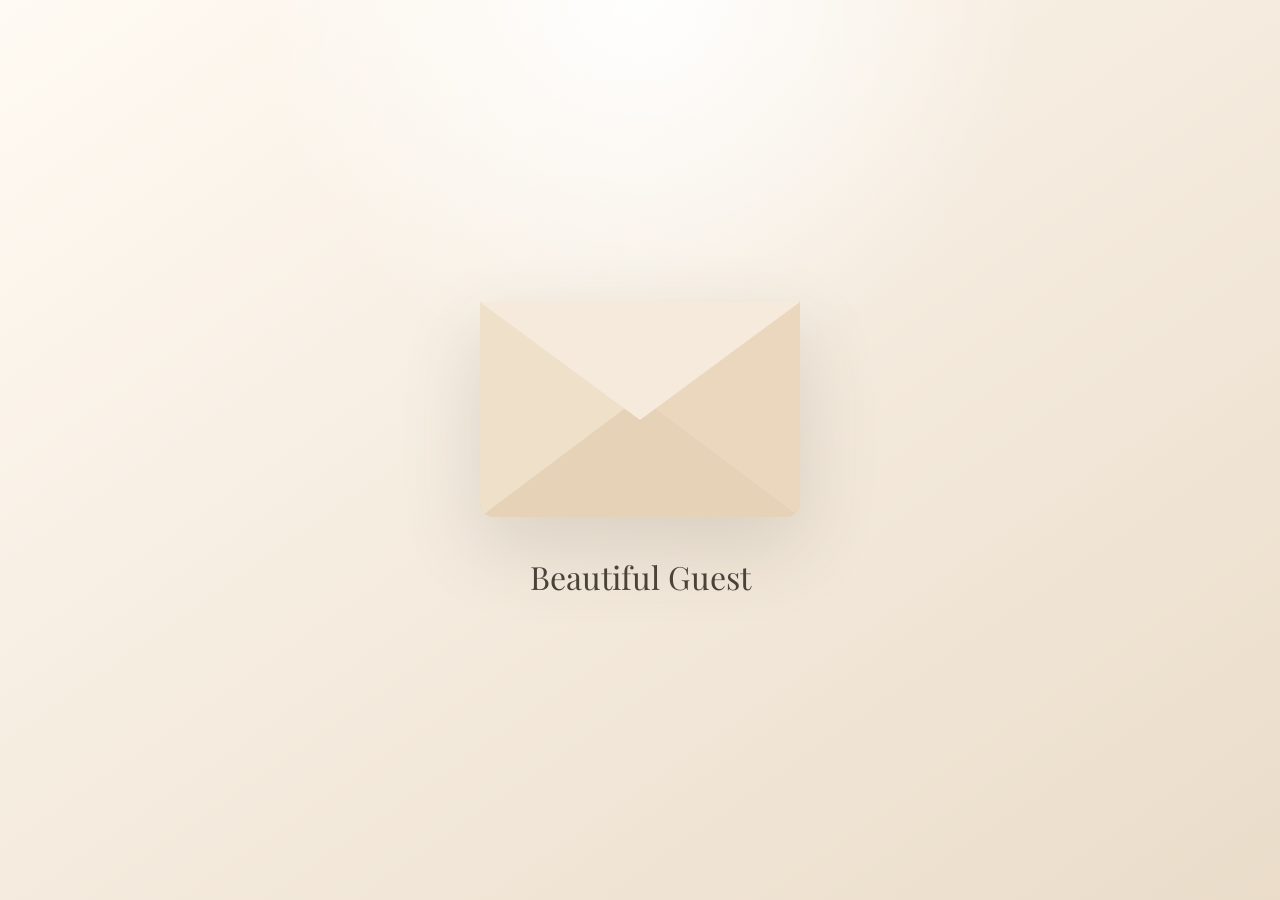
<file: index.html>
<!DOCTYPE html>
<html lang="en">
<head>
  <meta charset="UTF-8" />
  <meta name="viewport" content="width=device-width, initial-scale=1.0" />
  <title>Wedding Invitation</title>
  <link rel="stylesheet" href="style.css" />

  <link href="https://fonts.googleapis.com/css2?family=Great+Vibes&family=Playfair+Display:wght@400;500;600&family=Montserrat:wght@300;400;500&display=swap" rel="stylesheet">
</head>
<body>

  <!-- ENVELOPE -->
  <section id="envelopeScreen" class="envelope-screen">
    <div class="envelope-wrapper" id="openEnvelope">
      <div class="closed-envelope">
        <div class="envelope-back"></div>
        <div class="envelope-letter">
          <p></p>
        </div>
        <div class="envelope-left"></div>
        <div class="envelope-right"></div>
        <div class="envelope-bottom"></div>
        <div class="envelope-flap"></div>
      </div>

      <p class="for-text"></p>
      <h2 id="guestPreview">...</h2>
    </div>
  </section>
  <!-- INVITATION -->
  <main id="invitationPage" class="hidden invitation-background">
    <div class="invitation-card">
	  <!-- TOP HERO PHOTO -->
		<section class="top-hero">
  			<img src="couple-photo.png" alt="Ryan and Tamarah">
	   </section>
      <!-- INTRO -->
        <section class="intro">
  			<p class="top-text">Thursday February 25th 2027</p>

  			<h1>Ryan Christopher Yeager</h1>

  			<p class="and">&</p>

  			<h1>Tamarah Badin Arenas</h1>

  			<div class="intro-spacing"></div>

  				<p class="top-text">
    			We would love to celebrate this special moment together with you.<br>
    			Kindly respond through the RSVP section at the end of this invitation.
  				</p>
	   </section>
		  
	  </section>
      <!-- COLOR PALETTE -->
      <section id="palette" class="invitation-section reveal">
        <p class="section-label">Dresscode Palette</p>
        <h2>Formal / Long Dress</h2>

        <div class="palette-lines">
            <div class="palette-row">
      			<span style="background:#cfdabe"></span>
      			<span style="background:#9aaa7e"></span>
      			<span style="background:#6f7f55"></span>
      			<span style="background:#3f4a32"></span>
    		</div>
    		
    	   <div class="palette-row">
				<span style="background:#c7d1c2"></span>
				<span style="background:#aebaa8"></span>
				<span style="background:#96a58f"></span>
				<span style="background:#7f8f79"></span> <!-- deeper sage (not too dark) -->
		   </div>
    	   <div class="palette-row">
      			<span style="background:#f3e7d6"></span>
      			<span style="background:#dfc8a9"></span>
      			<span style="background:#c5a77d"></span>
      			<span style="background:#a8895e"></span>
    	  </div>
		  <div class="palette-row">
      			<span style="background:#d6bfa4"></span>
      			<span style="background:#b28d6b"></span>
      			<span style="background:#825d41"></span>
      			<span style="background:#4b3324"></span>
    	   </div>
		   <div class="palette-row">
				<span style="background:#7a4a4a"></span>
				<span style="background:#694040"></span>
				<span style="background:#573434"></span>
				<span style="background:#452828"></span>
    	   </div>		
        </div>
		<div class="palette-message">
 		 	<p class="palette-note">
   			 	Black suit / dress or attire inspired by the color palette above are encouraged.
  			</p>
		</div>
      </section>

      <!-- SCHEDULE -->
      <section id="itinerary" class="invitation-section reveal">
        <p class="section-label">Schedule</p>
        <h2>The Evening</h2>
        <div class="schedule">
		  <div><strong>4:30 PM</strong><span>Doors Open</span></div>
          <div><strong>5:00 PM</strong><span>Ceremony Inside</span></div>
          <div><strong>5:30 PM</strong><span>Cocktail Hour Outside</span></div>
          <div><strong>6:30 PM</strong><span>Dinner Inside</span></div>
         <!-- <div><strong>10:00 PM</strong><span>Exit</span></div> -->
        </div>
      </section>

		
      <section id="venue" class="invitation-section reveal">
        <p class="section-label">Location</p>
        <h2>IRON MANOR</h2>

        <p class="soft-copy">
          13570 Forest Ln<br>
          Montgomery, Texas, 77356
        </p>

        <a href="https://maps.app.goo.gl/RCodrwhY5zis7H6h9" target="_blank" class="invitation-button">View Map</a>
      </section>

	
<section id="accommodations" class="invitation-section reveal">
    <p class="section-label">Accommodations</p>
    <h2>Traveling From Far Away?</h2>

    <p class="soft-copy">
        We created a guest travel guide for you!
    </p>

    <a href="#" id="travelPageLink" class="invitation-button">
  		View Travel Guide
	</a>
</section>

<!-- REGISTRY -->
<section id="registry" class="invitation-section reveal">
  <p class="section-label">With Love</p>
  <h2>Registry</h2>

  <p class="soft-copy">
    Your presence is our greatest gift. If you would like to bless us further, these are our gift options.
  </p>

  <!-- TOGGLE BUTTON -->
  <button type="button"  class="invitation-button registry-toggle" id="registryToggle">
    View Gift Options
  </button>

  <!-- HIDDEN CONTENT -->
  <div class="registry-cubes hidden" id="registryContent">

    <div class="registry-cube">
      <h3>Deposit</h3>

      <a href="https://www.zola.com/wedding/tamandryan/registry"
         target="_blank"
         class="invitation-button">
         Zola Registry
      </a>
    </div>

    <div class="registry-cube">
      <h3>Cash</h3>

      <p>
        Cash gifts may be given in person on the wedding day.
      </p>
    </div>

    <div class="registry-cube">
      <h3>Zelle</h3>

      <img src="qr.png" alt="Zelle QR Code" class="zelle-qr">

      <p>
        Zelle gifts may be sent to:<br>
        <strong>+1 (936) 286-1213</strong>
      </p>
    </div>

  </div>
</section>
     <!-- countdown

	<section class="invitation-section reveal countdown-section">
  		<p class="section-label">Countdown</p>
  		<h2>Until Forever</h2>

  	 	<div class="countdown-line">
    		<div class="countdown-item">
      			<span id="days">00</span>
      			<p>Days</p>
    		</div>

    		<div class="countdown-item">
      			<span id="hours">00</span>
      			<p>Hours</p>
    		</div>

    		<div class="countdown-item">
      			<span id="minutes">00</span>
      			<p>Minutes</p>
    		</div>

    		<div class="countdown-item">
      			<span id="seconds">00</span>
      			<p>Seconds</p>
    		</div>
  	 	</div>
	</section>
		-->

      <!-- RSVP -->
  <section id="rsvp" class="invitation-section reveal rsvp-section">

  <!-- STATUS MESSAGE -->
  <div id="rsvpStatusDisplay" class="hidden"></div>

  <!-- NORMAL RSVP CONTENT -->
  <div id="rsvpFormContent">

    <p class="section-label">RSVP</p>
    <h2>Kindly Respond</h2>

    <div class="guest-name-box">
      <p id="guestName">...</p>
      <span id="guestLimitText">...</span>
    </div>

    <p class="soft-copy">
      We kindly ask that you send the RSVP once
    </p>

    <form id="rsvpForm" action="https://formspree.io/f/xojrdedq" method="POST">

      <input type="hidden" name="guestCode" id="guestCodeInput">
      <input type="hidden" name="mainGuest" id="mainGuestInput">
      <input type="hidden" name="extraGuests" id="extraGuestsInput">

      <label>Main Guest</label>
      <input type="text" id="nameInput" name="displayedMainGuest" readonly>

      <label>Will you attend?</label>
      <select id="attendance" name="attendance" required>
        <option value="">Select one</option>
        <option value="Yes">Yes</option>
        <option value="No">No</option>
      </select>

      <div id="yesOptions" class="hidden">

        <label>Confirming For</label>
        <select id="guestCount" name="guestCount"></select>

        <label>Main Guest Meal</label>
        <select id="meal" name="mainGuestMeal">
          <option value="">Select meal</option>
          <option value="Carnivore">Carnivore</option>
          <option value="Vegetarian">Vegetarian</option>
        </select>

        <div id="extraGuestsBox"></div>

      </div>

      <label>Notes</label>
      <textarea id="notes" name="notes" placeholder="Write anything here..."></textarea>

      <button type="submit">Send RSVP</button>

    </form>

  </div>

</section>
      <!--
       
      <section id="photos" class="invitation-section reveal">     PHOTO BAND
        <p class="section-label">A Little Glimpse</p>

        <div class="photo-band">
          <div class="photo-track">
            <img src="photo1.png">
            <img src="photo2.png">
            <img src="photo3.png">
            <img src="photo4.png">
            <img src="photo5.png">
            <img src="photo6.png">
            <img src="photo7.png">
            <img src="photo8.png">

            <img src="photo1.png">
            <img src="photo2.png">
            <img src="photo3.png">
            <img src="photo4.png">
            <img src="photo5.png">
            <img src="photo6.png">
            <img src="photo7.png">
            <img src="photo8.png">
          </div>
        </div>
      </section>
     -->
	</div>
  </main>

  <script src="script.js"></script>
</body>
</html>
</file>
<file: style.css>
:root {
  --white: #ffffff;
  --cream: #faf6ef;
  --beige: #efe3d1;
  --sand: #d8c4a6;
  --taupe: #9d8f78;
  --deep: #4b4438;
  --muted: #8c8170;
}

* {
  margin: 0;
  padding: 0;
  box-sizing: border-box;
}

html {
  scroll-behavior: smooth;
}

body {
  font-family: "Montserrat", sans-serif;
  background: var(--cream);
  color: var(--deep);
}

.hidden {
  display: none !important;
}

/* ENVELOPE SCREEN */

.envelope-screen {
  min-height: 100vh;
  background:
    radial-gradient(circle at top, rgba(255,255,255,0.95), transparent 35%),
    linear-gradient(145deg, #fffaf3, #eadcc9);
  display: flex;
  justify-content: center;
  align-items: center;
  padding: 30px;
}

.envelope-wrapper {
  text-align: center;
  cursor: pointer;
  animation: floatSoft 4s ease-in-out infinite;
}

@keyframes floatSoft {
  0%, 100% {
    transform: translateY(0);
  }

  50% {
    transform: translateY(-12px);
  }
}

.closed-envelope {
  width: 320px;
  height: 215px;
  position: relative;
  margin: 0 auto 38px;
}

.envelope-back {
  position: absolute;
  inset: 0;
  background: #f8efe3;
  border: 1px solid rgba(120,100,70,0.18);
  border-radius: 14px;
  box-shadow: 0 30px 80px rgba(75,68,56,0.16);
}

.envelope-letter {
  position: absolute;
  width: 230px;
  height: 125px;
  background: white;
  top: 35px;
  left: 45px;
  border-radius: 12px;
  border: 1px solid rgba(120,100,70,0.12);
  display: flex;
  justify-content: center;
  align-items: center;
  z-index: 2;
  transition: transform 0.7s ease;
}

.envelope-letter p {
  font-family: "Great Vibes", cursive;
  font-size: 2.2rem;
  color: var(--deep);
}

.envelope-left {
  position: absolute;
  bottom: 0;
  left: 0;
  border-top: 108px solid transparent;
  border-bottom: 108px solid transparent;
  border-left: 160px solid #efe0ca;
  z-index: 4;
  border-radius: 0 0 0 14px;
}

.envelope-right {
  position: absolute;
  bottom: 0;
  right: 0;
  border-top: 108px solid transparent;
  border-bottom: 108px solid transparent;
  border-right: 160px solid #ead7bd;
  z-index: 4;
  border-radius: 0 0 14px 0;
}

.envelope-bottom {
  position: absolute;
  bottom: 0;
  left: 0;
  border-left: 160px solid transparent;
  border-right: 160px solid transparent;
  border-bottom: 120px solid #e6d2b7;
  z-index: 5;
  border-radius: 0 0 14px 14px;
}

.envelope-flap {
  position: absolute;
  top: 0;
  left: 0;
  border-left: 160px solid transparent;
  border-right: 160px solid transparent;
  border-top: 118px solid #f5eadb;
  z-index: 6;
  transform-origin: top;
}

.for-text {
  text-transform: uppercase;
  letter-spacing: 4px;
  font-size: 0.75rem;
  color: var(--muted);
  margin-bottom: 10px;
}

#guestPreview {
  font-family: "Playfair Display", serif;
  font-weight: 400;
  font-size: 2rem;
}

/* INVITATION BACKGROUND */

.invitation-background {
  min-height: 100vh;
  background:
    radial-gradient(circle at 50% 0%, rgba(255,255,255,0.95), transparent 28%),
    linear-gradient(180deg, #fdf9f3, #eee2d1);
  padding: 20px 12px;
}

/* TINY TOP MENU */

.mini-nav {
  position: sticky;
  top: 0;
  z-index: 50;
  width: 100%;
  max-width: 760px;
  margin: 0 auto 10px;
  padding: 10px 12px;
  display: flex;
  justify-content: center;
  gap: 14px;
  flex-wrap: wrap;
  background: rgba(255, 250, 243, 0.82);
  backdrop-filter: blur(10px);
  border: 1px solid rgba(157,143,120,0.18);
  border-radius: 999px;
}

.mini-nav a {
  font-size: 0.63rem;
  letter-spacing: 1.6px;
  text-transform: uppercase;
  text-decoration: none;
  color: var(--taupe);
  font-family: "Montserrat", sans-serif;
}

.mini-nav a:hover {
  color: var(--deep);
}

/* MAIN CARD */

.invitation-card {
  max-width: 760px;
  margin: 0 auto;
  background: rgba(255,255,255,0.76);
  border: 1px solid rgba(157,143,120,0.22);
  border-radius: 42px;
  box-shadow: 0 40px 100px rgba(75,68,56,0.12);
  overflow: hidden;
  position: relative;
}

.invitation-card::before {
  content: "";
  position: absolute;
  inset: 18px;
  border: 1px solid rgba(157,143,120,0.22);
  border-radius: 32px;
  pointer-events: none;
}

.intro {
  min-height: auto;
  padding: 95px 30px 28px;
  text-align: center;
  display: flex;
  flex-direction: column;
  justify-content: center;
}

.top-text,
.invite-text {
  font-size: 0.85rem;
  letter-spacing: 2px;
  text-transform: uppercase;
  color: var(--muted);
  margin-bottom: 16px;
}

.intro h1 {
  font-family: "Cormorant Garamond", "Playfair Display", serif;
  font-weight: 300;
  font-style: italic;
  font-size: clamp(2.2rem, 5vw, 3.2rem);
  line-height: 1.2;
  letter-spacing: 1px;
  color: var(--deep);
}

.and {
  font-family: "Playfair Display", serif;
  font-size: 1.4rem;
  color: var(--taupe);
  margin: 10px 0;
}

.guest-name-box {
  width: min(460px, 100%);
  margin: 28px auto 8px;
  padding: 22px;
  border-radius: 28px;
  background: rgba(250,246,239,0.9);
  border: 1px solid rgba(157,143,120,0.2);
}

.guest-name-box p {
  font-family: "Great Vibes", cursive;
  font-size: 2rem;
  color: var(--taupe);
}

.guest-name-box h2 {
  font-family: "Playfair Display", serif;
  font-weight: 400;
  font-size: 2rem;
  margin: 5px 0 10px;
}

.guest-name-box span {
  color: var(--muted);
  font-size: 0.9rem;
}

.date {
  font-family: "Playfair Display", serif;
  font-size: 1.4rem;
  color: var(--deep);
  margin-top: 10px;
}

/* SECTIONS */

.divider-section {
  padding: 10px;
  display: flex;
  align-items: center;
  gap: 5px;
  text-align: center;
}

.divider-section span {
  height: 1px;
  flex: 1;
  background: rgba(157,143,120,0.35);
}

.divider-section p {
  font-family: "Playfair Display", serif;
  color: var(--muted);
  font-style: italic;
}

.invitation-section {
  padding: 95px 35px;
  text-align: center;
  position: relative;
  scroll-margin-top: 90px;
}

.section-label {
  text-transform: uppercase;
  letter-spacing: 4px;
  font-size: 0.7rem;
  color: var(--taupe);
  margin-bottom: 10px;
}

.invitation-section h2 {
  font-family: "Playfair Display", serif;
  font-weight: 400;
  font-size: clamp(2.1rem, 6vw, 3.6rem);
  margin-bottom: 10px;
}

.soft-copy {
  max-width: 520px;
  margin: 0 auto;
  color: var(--muted);
  line-height: 1.7;
}

/* COLOR PALETTE */

.palette {
  display: flex;
  justify-content: center;
  gap: 13px;
  margin-top: 22px;
  flex-wrap: wrap;
}

.palette div {
  width: 58px;
  height: 58px;
  border-radius: 50%;
  border: 1px solid rgba(75,68,56,0.1);
 /* box-shadow: 0 15px 35px rgba(75,68,56,0.08);*/
}

.palette-lines {
  margin-top: 22px;
  display: flex;
  flex-direction: column;
  gap: 12px;
  align-items: center;
}

.palette-row {
  display: flex;
  justify-content: center;
  gap: 12px;
  flex-wrap: nowrap;
}

.palette-row span {
  display: block;
  width: 52px;
  height: 52px;
  border-radius: 8px;
  border: 1px solid rgba(75,68,56,0.15);
  /*box-shadow: 0 12px 28px rgba(75,68,56,0.12);*/
  transition: 0.3s ease;
}

.palette-row span:hover {
  transform: scale(1.08);
}

/* SCHEDULE */

.schedule {
  max-width: 480px;
  margin: 18px auto 0;
}

.schedule div {
  display: flex;
  justify-content: space-between;
  gap: 20px;
  padding: 16px 0;
  border-bottom: 1px solid rgba(157,143,120,0.25);
}

.schedule strong {
  font-family: "Playfair Display", serif;
  font-weight: 400;
  color: var(--deep);
}

.schedule span {
  color: var(--muted);
}

/* BUTTONS */

.invitation-button,
button {
  display: inline-block;
  margin-top: 24px;
  padding: 14px 34px;
  border-radius: 999px;
  border: 1px solid rgba(157,143,120,0.5);
  background: transparent;
  color: var(--deep);
  text-decoration: none;
  font-family: "Montserrat", sans-serif;
  font-size: 0.85rem;
  letter-spacing: 1px;
  text-transform: uppercase;
  cursor: pointer;
  transition: 0.3s ease;
}

.invitation-button:hover,
button:hover {
  background: var(--deep);
  color: white;
}

/* RSVP */

form {
  max-width: 520px;
  margin: 24px auto 0;
  text-align: left;
}

label {
  display: block;
  margin: 16px 0 8px;
  font-size: 0.8rem;
  text-transform: uppercase;
  letter-spacing: 1.5px;
  color: var(--taupe);
}

input,
select {
  width: 100%;
  padding: 15px 16px;
  border-radius: 18px;
  border: 1px solid rgba(157,143,120,0.3);
  background: rgba(255,255,255,0.85);
  color: var(--deep);
  font-family: "Montserrat", sans-serif;
}

textarea {
  width: 100%;
  min-height: 120px;
  padding: 15px 16px;
  border-radius: 18px;
  border: 1px solid rgba(157,143,120,0.3);
  background: rgba(255,255,255,0.85);
  color: var(--deep);
  font-family: "Montserrat", sans-serif;
  resize: vertical;
}

button {
  width: 100%;
}

.extra-guest-title {
  margin-top: 20px;
  color: var(--muted);
  font-size: 0.9rem;
  line-height: 1.6;
}

/* SCROLL MAGIC */

.reveal {
  opacity: 0;
  transform: translateY(55px);
  transition: all 1s ease;
}

.reveal.active {
  opacity: 1;
  transform: translateY(0);
}

/* REGISTRY CUBES */

.registry-cubes {
  display: grid;
  grid-template-columns: repeat(3, 1fr);
  gap: 18px;
  margin-top: 28px;
}

.registry-cube {
  min-height: 160px;
  padding: 26px 18px;
  border-radius: 26px;
  background: rgba(255,255,255,0.65);
  border: 1px solid rgba(157,143,120,0.22);
  box-shadow: 0 20px 50px rgba(75,68,56,0.08);
  display: flex;
  flex-direction: column;
  justify-content: center;
}

.registry-cube h3 {
  font-family: "Playfair Display", serif;
  font-size: 1.6rem;
  font-weight: 400;
  color: var(--deep);
  margin-bottom: 12px;
}

.registry-cube p {
  color: var(--muted);
  font-size: 0.9rem;
  line-height: 1.6;
}

/* PHOTO BAND - MOVING CAROUSEL */

.photo-band {
  width: 100%;
  overflow: hidden;
  margin-top: 18px;
  padding: 0;
}

.photo-track {
  display: flex;
  gap: 0;
  width: max-content;
  animation: photoScroll 35s linear infinite;
}

.photo-track img {
  width: 150px;
  height: 210px;
  object-fit: cover;
  border-radius: 0;
  flex-shrink: 0;
  box-shadow: 0 14px 35px rgba(75, 68, 56, 0.16);
}

@keyframes photoScroll {
  from {
    transform: translateX(0);
  }

  to {
    transform: translateX(-50%);
  }
}

.photo-band:hover .photo-track {
  animation-play-state: paused;
}

/* DRESS CODE IMAGE SIZE */

.dresscode-img {
  width: 50%;
  max-width: 350px;
  height: auto;
  display: block;
}

/* FABRIC EFFECT */

.sage-fabric {
  background:
    linear-gradient(
      90deg,
      #e2e0d2 0%,
      #c3c0ab 25%,
      #aaa88f 50%,
      #c3c0ab 75%,
      #e2e0d2 100%
    );
  position: relative;
  overflow: hidden;
}

.sage-fabric::after {
  content: "";
  position: absolute;
  inset: 0;
  background:
    radial-gradient(circle at 30% 20%, rgba(255,255,255,0.2), transparent 40%),
    radial-gradient(circle at 70% 80%, rgba(0,0,0,0.1), transparent 50%);
  mix-blend-mode: soft-light;
}

/* MOBILE */

@media (max-width: 600px) {
  .closed-envelope {
    width: 260px;
    height: 175px;
  }

  .envelope-left {
    border-top: 88px solid transparent;
    border-bottom: 88px solid transparent;
    border-left: 130px solid #efe0ca;
  }

  .envelope-right {
    border-top: 88px solid transparent;
    border-bottom: 88px solid transparent;
    border-right: 130px solid #ead7bd;
  }

  .envelope-bottom {
    border-left: 130px solid transparent;
    border-right: 130px solid transparent;
    border-bottom: 100px solid #e6d2b7;
  }

  .envelope-flap {
    border-left: 130px solid transparent;
    border-right: 130px solid transparent;
    border-top: 98px solid #f5eadb;
  }

  .envelope-letter {
    width: 190px;
    height: 105px;
    left: 35px;
  }

  .invitation-background {
    padding: 12px 8px;
  }

  .mini-nav {
    gap: 10px;
    padding: 9px 10px;
    border-radius: 20px;
    margin-bottom: 8px;
  }

  .mini-nav a {
    font-size: 0.58rem;
    letter-spacing: 1.1px;
  }

  .invitation-card {
    border-radius: 30px;
  }

  .intro {
    padding: 70px 22px 22px;
  }

  .guest-name-box {
    margin: 24px auto 4px;
    padding: 20px;
  }

  .invitation-section {
    padding: 36px 22px;
    scroll-margin-top: 92px;
  }

  .divider-section {
    flex-direction: column;
  }

  .schedule div {
    flex-direction: column;
    text-align: center;
    gap: 6px;
  }

  .registry-cubes {
    grid-template-columns: 1fr;
    gap: 18px;
    margin-top: 24px;
  }

  .registry-cube {
    width: 100%;
    min-height: 150px;
  }

  .photo-track {
    gap: 0;
    animation-duration: 45s;
  }

  .photo-track img {
    width: 300px;
    height: 350px;
    border-radius: 9px;
  }
}

  .palette-row span {
  width: 72px !important;
  height: 72px !important;
  display: block !important;
  position: relative !important;
  overflow: hidden !important;
  border: none !important;
  outline: none !important;
  border-radius: 18px !important;
  box-shadow: 0 10px 22px rgba(75,68,56,0.10) !important;
}

.palette-row span::before {
  content: "";
  position: absolute;
  inset: 0;
  background:
    radial-gradient(ellipse at 25% 20%, rgba(255,255,255,0.55), transparent 42%),
    radial-gradient(ellipse at 80% 75%, rgba(0,0,0,0.10), transparent 48%);
  mix-blend-mode: soft-light;
  pointer-events: none;
  z-index: 2;
}

.palette-row span::after {
  content: "";
  position: absolute;
  width: 180%;
  height: 180%;
  left: -40%;
  top: -40%;
  background: radial-gradient(ellipse at center, rgba(255,255,255,0.45), rgba(255,255,255,0.18) 28%, transparent 65%);
  mix-blend-mode: overlay;
  opacity: 0.9;
  animation: softWaveMove 7s ease-in-out infinite alternate;
  z-index: 3;
}

@keyframes softWaveMove {
  0% { transform: translate(-8%, -6%) rotate(0deg) scale(1); }
  50% { transform: translate(6%, 4%) rotate(12deg) scale(1.08); }
  100% { transform: translate(-4%, 8%) rotate(-10deg) scale(1.02); }
}

  .palette-row span {
  -webkit-transform: translateZ(0);
  transform: translateZ(0);
  isolation: isolate;
  background-clip: padding-box;
}

.palette-row span::before,
.palette-row span::after {
  -webkit-transform: translateZ(0);
  transform: translateZ(0);
  -webkit-backface-visibility: hidden;
  backface-visibility: hidden;
}

/* SAME PALETTE CUBES ON ALL DEVICES */
.palette-lines {
  display: flex;
  flex-direction: column;
  gap: 22px;
  margin-top: 35px;
  align-items: center;
}

.palette-row {
  display: flex;
  justify-content: center;
  gap: 28px;
  flex-wrap: nowrap;
}

.palette-row span {
  width: clamp(72px, 11vw, 116px) !important;
  height: clamp(72px, 11vw, 116px) !important;
  display: block !important;
  position: relative !important;
  overflow: hidden !important;
  border: none !important;
  outline: none !important;
  border-radius: 28px !important;
  box-shadow: none !important;
  transform: none !important;
  isolation: isolate;
}

.palette-row span::before {
  content: "";
  position: absolute;
  inset: 0;
  background:
    radial-gradient(ellipse at 25% 20%, rgba(255,255,255,0.58), transparent 42%),
    radial-gradient(ellipse at 80% 75%, rgba(0,0,0,0.10), transparent 48%),
    linear-gradient(135deg, rgba(255,255,255,0.45), transparent 55%);
  mix-blend-mode: soft-light;
  pointer-events: none;
}

.palette-row span::after {
  content: "";
  position: absolute;
  width: 180%;
  height: 180%;
  left: -40%;
  top: -40%;
  background: radial-gradient(
    ellipse at center,
    rgba(255,255,255,0.42),
    rgba(255,255,255,0.16) 28%,
    transparent 65%
  );
  mix-blend-mode: overlay;
  opacity: 0.85;
  animation: softWaveMove 7s ease-in-out infinite alternate;
  pointer-events: none;
}

@keyframes softWaveMove {
  0% { transform: translate(-8%, -6%) rotate(0deg) scale(1); }
  50% { transform: translate(6%, 4%) rotate(12deg) scale(1.08); }
  100% { transform: translate(-4%, 8%) rotate(-10deg) scale(1.02); }
}

@media (max-width: 600px) {
  .palette-row {
    gap: 14px;
  }

  .palette-row span {
    width: 72px !important;
    height: 72px !important;
    border-radius: 18px !important;
  }
}

/* COUNTDOWN - HORIZONTAL STYLE */

.countdown-section {
  background: transparent !important;
}

.countdown-line {
  width: 100% !important;
  max-width: 760px !important;
  margin: 60px auto 0 !important;

  display: grid !important;
  grid-template-columns: repeat(4, 1fr) !important;
  column-gap: 10px !important;
  align-items: start !important;
  justify-items: center !important;
}

.countdown-item {
  text-align: center !important;
  min-width: 0 !important;
}

.countdown-item span {
  display: block !important;
  font-family: "Playfair Display", serif !important;
  font-size: clamp(3.8rem, 8vw, 6.5rem) !important;
  font-weight: 400 !important;
  color: var(--deep) !important;
  line-height: 0.9 !important;
}

.countdown-item p {
  margin-top: 16px !important;
  font-family: "Montserrat", sans-serif !important;
  font-size: clamp(0.7rem, 1.5vw, 1rem) !important;
  letter-spacing: 5px !important;
  text-transform: uppercase !important;
  color: var(--taupe) !important;
}

@media (max-width: 600px) {
  .countdown-line {
    column-gap: 12px !important;
    margin-top: 35px !important;
  }

  .countdown-item span {
    font-size: 2.4rem !important;
  }

  .countdown-item p {
    font-size: 0.6rem !important;
    letter-spacing: 2px !important;
  }
}

/* REMOVE ALL GRAY CORNERS / SHADOWS */

.palette-row span {
  border: none !important;
  box-shadow: none !important;
  background-clip: padding-box !important;
}

.palette-row span::before,
.palette-row span::after {
  border-radius: inherit !important;
}

/* TOP WATERMARK LOGO */

.top-logo {
  width: 100%;
  display: flex;
  justify-content: center;
  margin-top: 40px;
  margin-bottom: -20px;
  pointer-events: none;
}

.top-logo img {
  width: min(92%, 1400px);
  height: auto;

  opacity: 0.08; /* 80% transparent */

  display: block;

  filter:
    contrast(0.95)
    brightness(1.02);

  user-select: none;
}

.zelle-qr {
  width: 150px;
  padding: 10px;
  background: rgba(255,255,255,0.7);
  border-radius: 24px;

  display: block;
  margin: 0 auto 20px;

  box-shadow: 0 10px 30px rgba(75,68,56,0.08);
}


/* PALETTE CUBES - RESPONSIVE */
.palette-row {
  display: flex;
  justify-content: center;
  gap: clamp(6px, 2vw, 28px);
  flex-wrap: nowrap;
}

.palette-row span {
  width: clamp(42px, 18vw, 96px) !important;
  height: clamp(42px, 18vw, 96px) !important;
  border-radius: clamp(10px, 4vw, 28px) !important;
}

/* REGISTRY CUBES - RESPONSIVE */
.registry-cubes {
  grid-template-columns: repeat(3, 1fr);
  gap: clamp(8px, 2vw, 18px);
}

.registry-cube {
  min-height: auto;
  padding: clamp(14px, 4vw, 26px) clamp(10px, 3vw, 18px);
}

.registry-cube h3 {
  font-size: clamp(1.1rem, 4vw, 1.6rem);
}

.registry-cube p {
  font-size: clamp(0.72rem, 3vw, 0.9rem);
}

/* QR CODE RESPONSIVE */
.zelle-qr {
  width: clamp(80px, 28vw, 150px);
}

/* SMALL PHONES */
@media (max-width: 430px) {
  .palette-row {
    gap: 7px;
  }

  .palette-row span {
    width: 54px !important;
    height: 54px !important;
    border-radius: 14px !important;
  }

  .registry-cubes {
    grid-template-columns: 1fr;
  }

  .registry-cube {
    width: 100%;
  }
}

/* REGISTRY TOGGLE */

.registry-toggle {
  margin-top: 30px;
}

/* SMOOTHER APPEAR */

#registryContent {
  margin-top: 35px;
  transition: all 0.5s ease;
}
/* TOP HERO */

.top-hero {
  position: relative;
  height: clamp(500px, 82vh, 820px);
  overflow: hidden;

  margin-bottom: -120px; /* pulls invitation upward */
  z-index: 1;
}

.top-hero img {
  width: 100%;
  height: 100%;
  object-fit: cover;
  display: block;

  transform: scale(1.03);
  filter:
    brightness(0.96)
    saturate(0.92);
}

/* MASSIVE SMOOTH BEIGE FADE */

.top-hero::after {
  content: "";
  position: absolute;
  inset: 0;

  background:
    linear-gradient(
      to bottom,
      rgba(250,246,239,0.00) 0%,
      rgba(250,246,239,0.10) 35%,
      rgba(250,246,239,0.35) 55%,
      rgba(250,246,239,0.70) 72%,
      rgba(250,246,239,0.94) 88%,
      rgba(250,246,239,1) 100%
    );

  pointer-events: none;
}

/* NAMES */

.top-hero-overlay {
  position: absolute;
  inset: 0;
  z-index: 2;

  display: flex;
  flex-direction: column;
  justify-content: center;
  align-items: center;

  text-align: center;
  padding: 30px;
}

.top-hero-overlay h1 {
  font-family: "Playfair Display", serif;
  font-size: clamp(2.4rem, 6vw, 4.5rem);
  font-weight: 400;
  color: white;

  text-shadow:
    0 4px 30px rgba(0,0,0,0.28),
    0 2px 10px rgba(0,0,0,0.16);
}

.top-hero-overlay p {
  font-size: 1.8rem;
  color: rgba(255,255,255,0.92);
  margin: 12px 0;
}

/* CARD FLOATS INTO IMAGE */

.invitation-card {
  position: relative;
  z-index: 3;

  background: rgba(250,246,239,0.78);
  backdrop-filter: blur(10px);

  border: 1px solid rgba(255,255,255,0.18);

  margin-top: 0;

  box-shadow:
    0 40px 100px rgba(75,68,56,0.10);
}

/* MORE SEPARATION BETWEEN SECTIONS */

.invitation-section {
  padding-top: 80px !important;
  padding-bottom: 80px !important;
  margin: 0 28px;
}

.invitation-section:last-child {
  border-bottom: none;
}

.intro {
  padding-top: 70px !important;
  padding-bottom: 75px !important;
}

@media (max-width: 600px) {
  .top-hero {
    height: 520px;
    border-radius: 30px 30px 0 0;
  }

  .invitation-section {
    padding-top: 75px !important;
    padding-bottom: 75px !important;
    margin: 0 18px;
  }
}

.top-hero {
  margin-bottom: -180px;
}

.intro {
  position: relative;
  z-index: 4;
  padding-top: 190px !important;
}

.intro-message {
  max-width: 620px;

  margin-top: 55px; /* THIS creates separation */

  margin-left: auto;
  margin-right: auto;

  text-align: center;

  line-height: 1.9;

  font-size: 0.9rem;

  letter-spacing: 1px;

  color: var(--muted);
}


.intro-spacing {
  height: 100px;
}

.palette-note{
  margin-top: 45px;
  text-align: center;
  font-size: 0.95rem;
  line-height: 1.8;
  max-width: 700px;
  margin-left: auto;
  margin-right: auto;
  font-family: 'Montserrat', sans-serif;
}

.palette-message{
  margin-top: 55px;
}


/* =========================
   RSVP STATUS DISPLAY
   ========================= */

#rsvpStatusDisplay {
  width: 100%;
  max-width: 560px;
  margin: 0 auto;
}

.rsvp-confirmed,
.rsvp-declined {
  text-align: center;
}

.confirmed-guests-list {
  margin: 35px auto 0;
  display: flex;
  flex-direction: column;
  gap: 18px;
}

.confirmed-guest {
  padding: 24px;
  border-radius: 24px;
  background: rgba(250,246,239,0.9);
  border: 1px solid rgba(157,143,120,0.2);
}

.confirmed-guest-name {
  font-family: "Playfair Display", serif;
  font-size: 1.5rem;
  color: var(--deep);
  margin-bottom: 7px;
}

.confirmed-guest-meal {
  color: var(--muted);
  font-size: 0.85rem;
  text-transform: uppercase;
  letter-spacing: 2px;
}

.declined-guests-list {
  margin: 35px auto 25px;
  padding: 25px;
  border-radius: 24px;
  background: rgba(250,246,239,0.9);
  border: 1px solid rgba(157,143,120,0.2);
}

.declined-guest-name {
  font-family: "Playfair Display", serif;
  font-size: 1.5rem;
  color: var(--deep);
  margin: 8px 0;
}

.declined-response {
  margin-top: 25px;
  color: var(--muted);
  font-size: 0.9rem;
  line-height: 1.7;
}

.declined-response strong {
  color: var(--deep);
}
</file>
